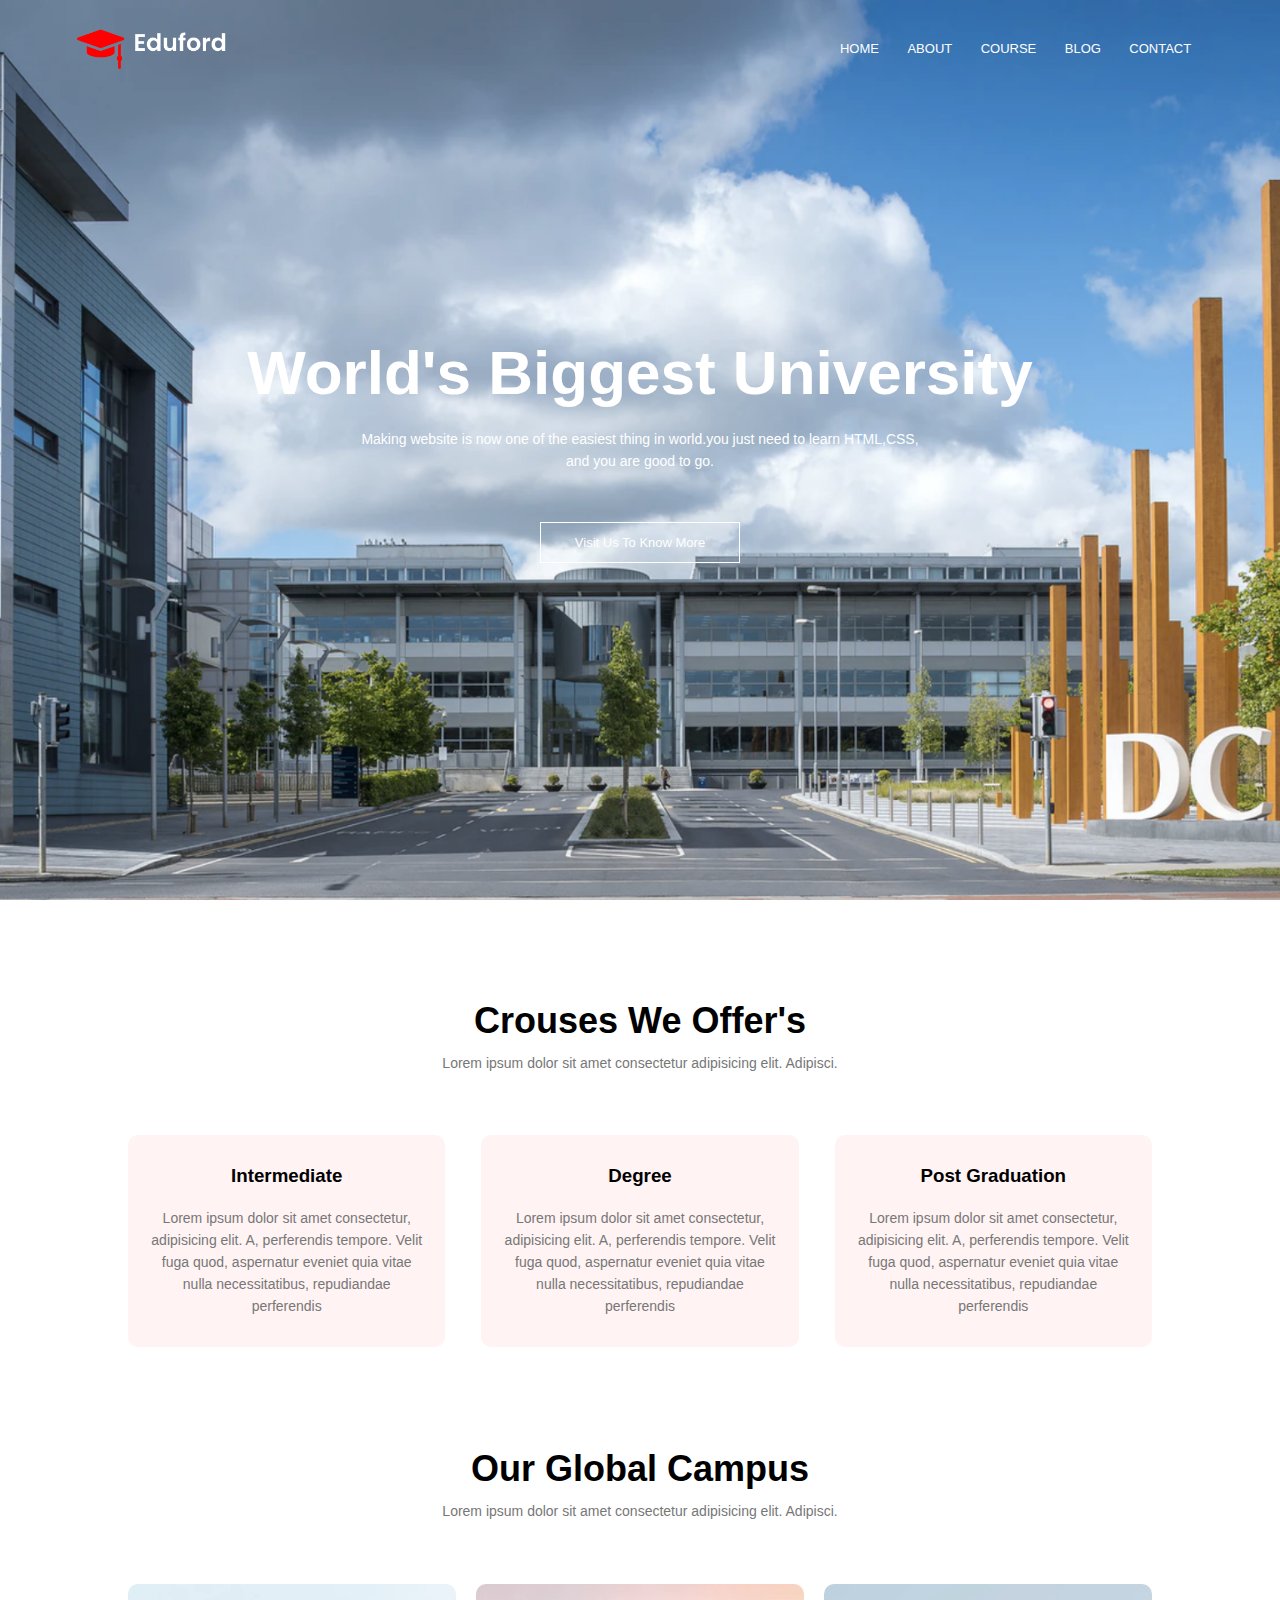
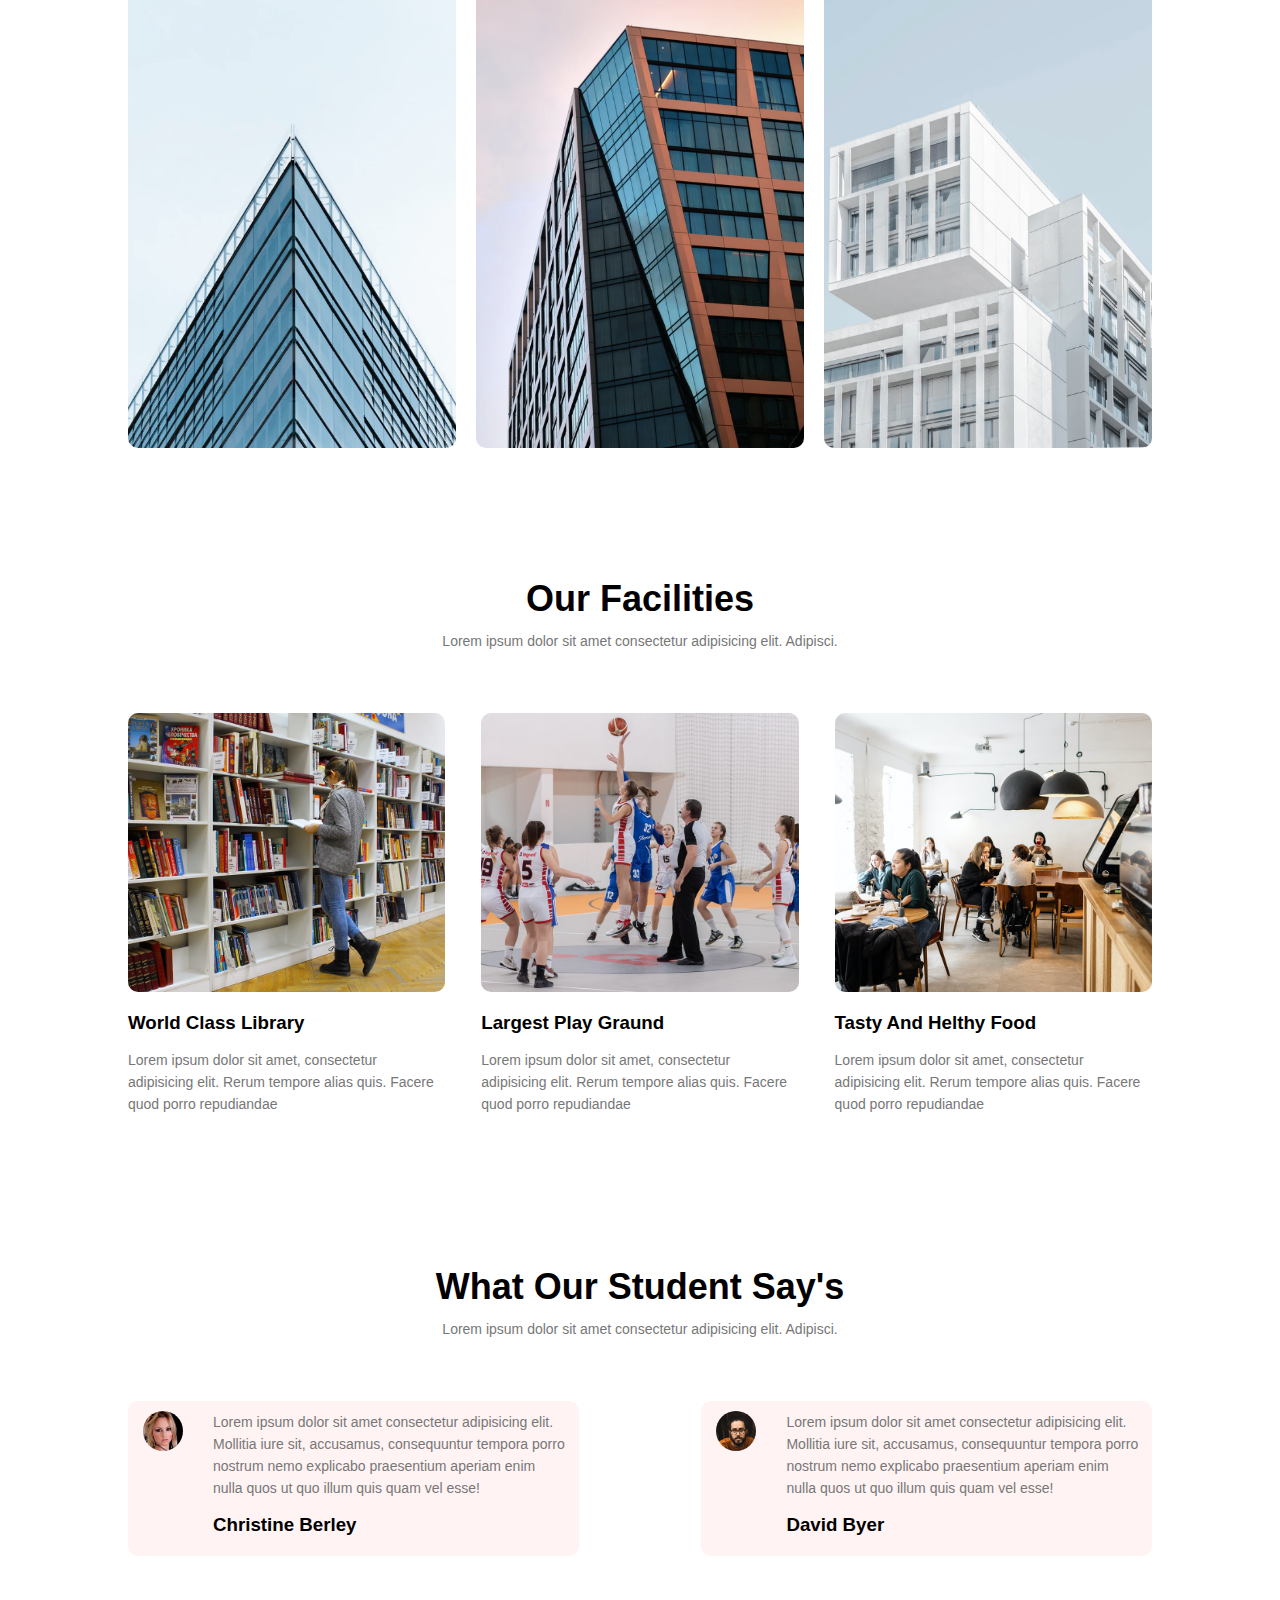
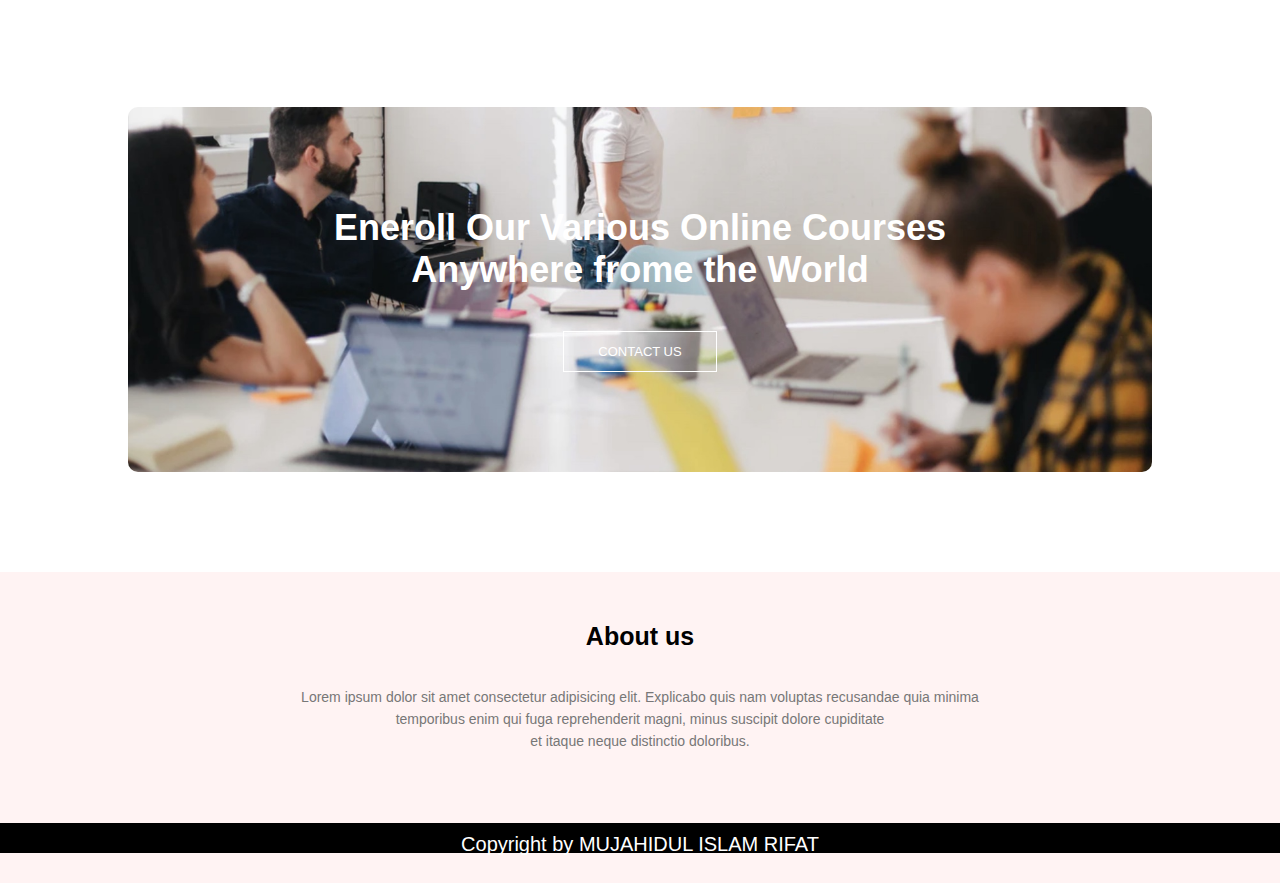
<file: index.html>
<!DOCTYPE html>
<html lang="en">
<head>
    <meta charset="UTF-8">
    <meta name="viewport" content="width=device-width, initial-scale=1.0">
    <link rel="stylesheet" href="./Style.css">
    <link rel="stylesheet" href="https://cdnjs.cloudflare.com/ajax/libs/font-awesome/6.5.1/css/all.min.css" integrity="sha512-DTOQO9RWCH3ppGqcWaEA1BIZOC6xxalwEsw9c2QQeAIftl+Vegovlnee1c9QX4TctnWMn13TZye+giMm8e2LwA==" crossorigin="anonymous" referrerpolicy="no-referrer" />
    <title>University Website</title>
</head>
<body>
    
    <section class="heder">
        <nav>
            <a href="index.html"> <img src="./logo.png" alt=""></a>
            <div class="nav-links" id="navLinks">
                <i class="fa-solid fa-circle-xmark" onclick="Hidemenu()"></i>
                <ul>
                    <li><a href="./index.html">HOME</a></li>
                    <li><a href="./about .html.html">ABOUT</a></li>
                    <li><a href="./Crouse.html.html">COURSE</a></li>
                    <li><a href="./Blog.html.html">BLOG</a></li>
                    <li><a href="./Content.html.html">CONTACT</a></li>
                </ul>
            </div>
            <i class="fa-solid fa-bars" onclick="Showmenu()"></i>
        </nav>


    <div class="text-box">
        <h1>World's Biggest University</h1>
        <p>Making website is now one of the easiest thing in world.you just need to learn HTML,CSS,<br> and you are good to go.</p>
        <a href="" class="hero-btn">Visit Us To Know More</a>
    </div>

    </section>
<!--heder section closed-->



<!--Crouse section start-->

    <section class="crouse">
        <h1>Crouses We Offer's</h1>
        <p>Lorem ipsum dolor sit amet consectetur adipisicing elit. Adipisci.</p>

        <div class="row">
            <div class="course-col">
                <h3>Intermediate</h3>
                <p>Lorem ipsum dolor sit amet consectetur, adipisicing elit. A, perferendis tempore. Velit fuga quod, aspernatur eveniet quia vitae nulla necessitatibus, repudiandae perferendis </p>
            </div>
            <div class="course-col">
                <h3>Degree</h3>
                <p>Lorem ipsum dolor sit amet consectetur, adipisicing elit. A, perferendis tempore. Velit fuga quod, aspernatur eveniet quia vitae nulla necessitatibus, repudiandae perferendis </p>
            </div>
            <div class="course-col">
                <h3>Post Graduation</h3>
                <p>Lorem ipsum dolor sit amet consectetur, adipisicing elit. A, perferendis tempore. Velit fuga quod, aspernatur eveniet quia vitae nulla necessitatibus, repudiandae perferendis </p>
            </div>
        </div>
    </section>

    <!---Crouse section end-->




    <!---Campus section Start-->

    <section class="Campus">

        <h1>Our Global Campus</h1>
        <p>Lorem ipsum dolor sit amet consectetur adipisicing elit. Adipisci.</p>

        <div class="row">
            <div class="campus-cal">
                <img src="./london.png" >
                <div class="layer">
                    <h3>LONDON</h3>
                </div>
            </div>
            <div class="campus-cal">
                <img src="./newyork.png" >
                <div class="layer">
                    <h3>NEWYORK</h3>
                </div>
            </div>
            <div class="campus-cal">
                <img src="./washington.png" >
                <div class="layer">
                    <h3>WASHINGTON</h3>
                </div>
            </div>
        </div>

    </section>

     <!---Campus section end-->



    <!---facilities section Start-->

    <section class="facilities">
        <h1>Our Facilities</h1>
        <p>Lorem ipsum dolor sit amet consectetur adipisicing elit. Adipisci.</p>

        <div class="row">
            <div class="facilities-cal">
                <img src="./library.png">
                <h3>World Class Library</h3>
                <p>Lorem ipsum dolor sit amet, consectetur adipisicing elit. Rerum tempore alias quis. Facere quod porro repudiandae </p>
            </div>
            <div class="facilities-cal">
                <img src="./basketball.png">
                <h3>Largest Play Graund</h3>
                <p>Lorem ipsum dolor sit amet, consectetur adipisicing elit. Rerum tempore alias quis. Facere quod porro repudiandae </p>
            </div>
            <div class="facilities-cal">
                <img src="./cafeteria.png">
                <h3>Tasty And Helthy Food</h3>
                <p>Lorem ipsum dolor sit amet, consectetur adipisicing elit. Rerum tempore alias quis. Facere quod porro repudiandae </p>
            </div>
        </div>

    </section>

    <!---Campus section end-->


    <!---testimonials section Start-->
    <section class="testimonials">
        <h1>What Our Student Say's</h1>
        <p>Lorem ipsum dolor sit amet consectetur adipisicing elit. Adipisci.</p>
        <div class="row">
            <div class="testimonials-cal">
                <img src="./user1.jpg" >
                <div>
                    <p>Lorem ipsum dolor sit amet consectetur adipisicing elit. Mollitia iure sit, accusamus, consequuntur tempora porro nostrum nemo explicabo praesentium aperiam enim nulla quos ut quo illum quis quam vel esse!</p>
                    <h3>Christine Berley</h3>
                    <i class="fa-solid fa-star"></i>
                    <i class="fa-solid fa-star"></i>
                    <i class="fa-solid fa-star"></i>
                    <i class="fa-solid fa-star"></i>
                    <i class="fa-regular fa-star"></i>
                </div>
            </div>
            <div class="testimonials-cal">
                <img src="./user2.jpg" >
                <div>
                    <p>Lorem ipsum dolor sit amet consectetur adipisicing elit. Mollitia iure sit, accusamus, consequuntur tempora porro nostrum nemo explicabo praesentium aperiam enim nulla quos ut quo illum quis quam vel esse!</p>
                    <h3>David Byer</h3>
                    <i class="fa-solid fa-star"></i>
                    <i class="fa-solid fa-star"></i>
                    <i class="fa-solid fa-star"></i>
                    <i class="fa-solid fa-star"></i>
                    <i class="fa-solid fa-star-half-stroke"></i>
                </div>
            </div>
        </div>
    </section>

    <!---testimonials section end-->


     <!---Call  section start-->

        <section class="cta">
            <h1>Eneroll Our Various  Online Courses <br> Anywhere frome the World </h1>
            <a href=" " class="hero-btn">CONTACT US</a>
        </section>
    <!---Call  section end-->

    <!---Footer section start-->

    <section class="footer">
        <h4>About us</h4>
        <p>Lorem ipsum dolor sit amet consectetur adipisicing elit. Explicabo quis nam voluptas recusandae quia minima  <br>temporibus enim qui fuga  reprehenderit magni, minus  suscipit dolore cupiditate <br>et itaque neque distinctio doloribus.</p>
        <div class="icons">
            <i class="fa-brands fa-facebook"></i>
            <i class="fa-brands fa-instagram"></i>
            <i class="fa-brands fa-linkedin"></i>
            <i class="fa-brands fa-twitter"></i>
        </div>
        <p class="me"> <i class="fa-solid fa-copyright"></i> Copyright by MUJAHIDUL ISLAM RIFAT</p>
    </section>
    <!---Footer section end-->



    
    <!---javascrift for the tuggole menu-->
    <script>
        var navLinks= document. getElementById("navLinks");
        function Showmenu(){
            navLinks.style.right="0";
        }
        function Hidemenu(){
            navLinks.style.right="-150px";
        }
    </script>

</body>
</html>
</file>
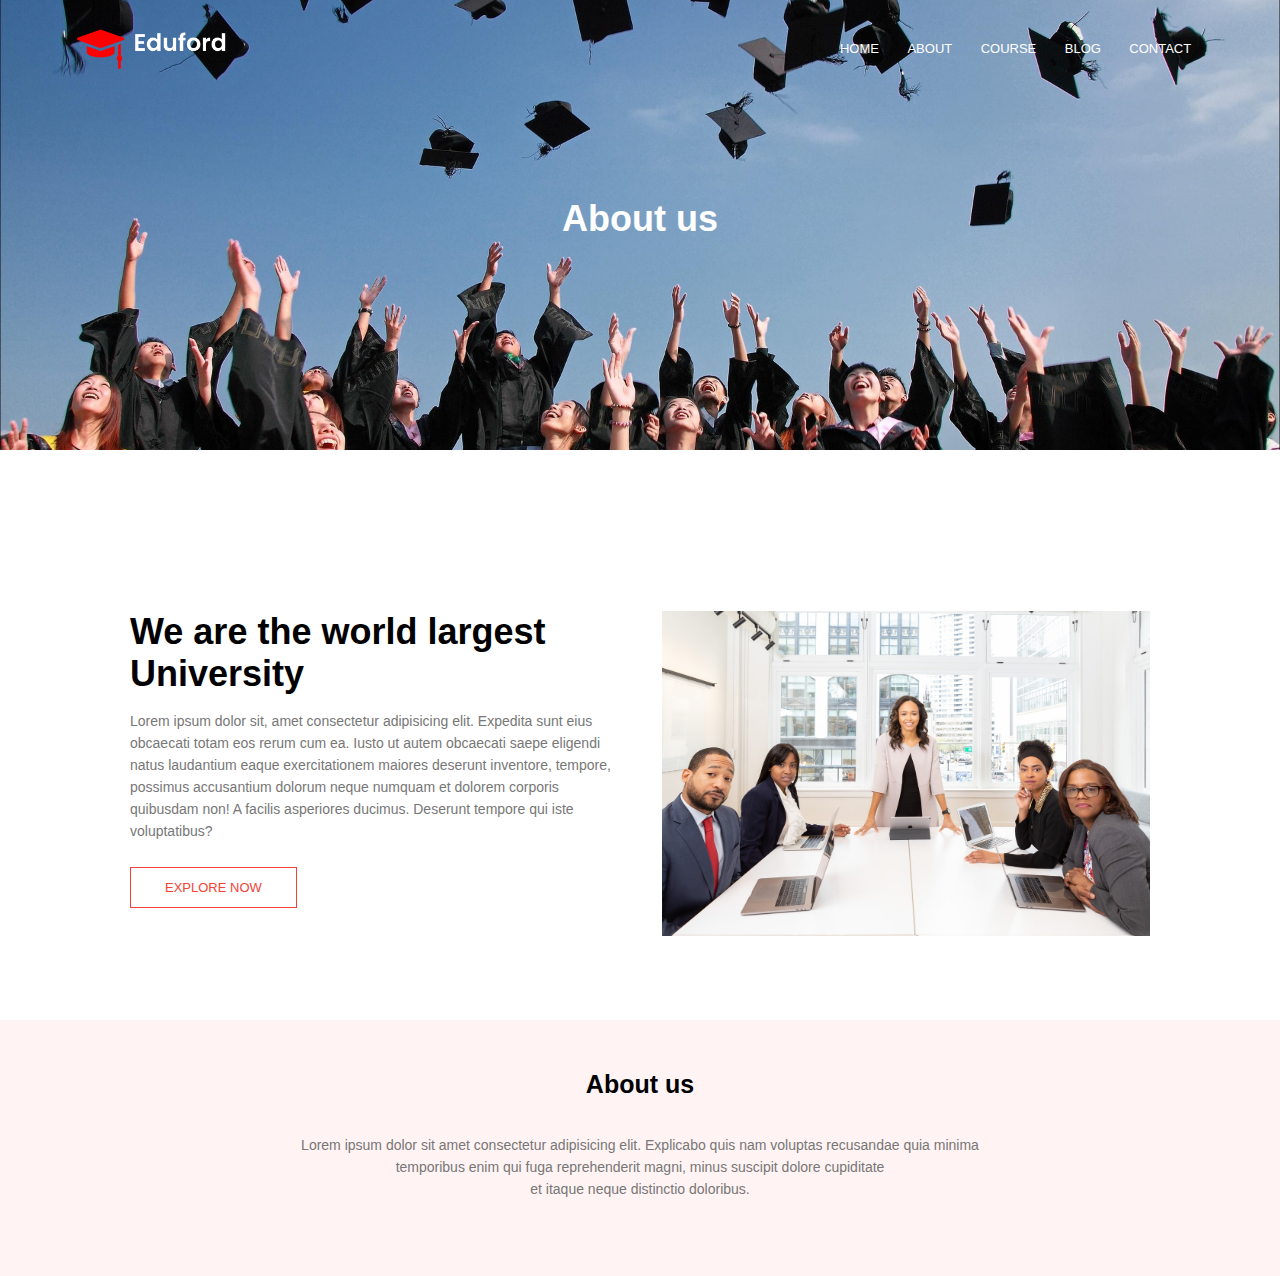
<file: about .html.html>
<!DOCTYPE html>
<html lang="en">
<head>
    <meta charset="UTF-8">
    <meta name="viewport" content="width=device-width, initial-scale=1.0">
    <link rel="stylesheet" href="./Style.css">
    <link rel="stylesheet" href="https://cdnjs.cloudflare.com/ajax/libs/font-awesome/6.5.1/css/all.min.css" integrity="sha512-DTOQO9RWCH3ppGqcWaEA1BIZOC6xxalwEsw9c2QQeAIftl+Vegovlnee1c9QX4TctnWMn13TZye+giMm8e2LwA==" crossorigin="anonymous" referrerpolicy="no-referrer" />
    <title>University Website</title>
</head>
<body>
    
    <section class=" sub-heder">
        <nav>
            <a href="index.html"> <img src="./logo.png" alt=""></a>
            <div class="nav-links" id="navLinks">
                <i class="fa-solid fa-circle-xmark" onclick="Hidemenu()"></i>
                <ul>
                    <li><a href="./index.html">HOME</a></li>
                    <li><a href="./about .html.html">ABOUT</a></li>
                    <li><a href="./Crouse.html.html">COURSE</a></li>
                    <li><a href="./Blog.html.html">BLOG</a></li>
                    <li><a href="./Content.html.html">CONTACT</a></li>
                </ul>
            </div>
            <i class="fa-solid fa-bars" onclick="Showmenu()"></i>
        </nav>
            <h1>About us</h1>
       

    </section>
<!--heder section closed-->

<!--about us contant-->
    <section class="about-us">
        <div class="row">
            <div class="about-cal">
                <h1>We are the world largest University</h1>
                <p>Lorem ipsum dolor sit, amet consectetur adipisicing elit. Expedita sunt eius obcaecati totam eos rerum cum ea. Iusto ut autem obcaecati saepe eligendi natus laudantium eaque exercitationem maiores deserunt inventore, tempore, possimus accusantium dolorum neque numquam et dolorem corporis quibusdam non! A facilis asperiores ducimus. Deserunt tempore qui iste voluptatibus?</p>
                <a href="" class="hero-btn red-btn">EXPLORE NOW</a>
            </div>
            <div class="about-cal">
                <img src="./about.jpg">
            </div>
        </div>
    </section>


    <!---Footer section start-->

    <section class="footer">
        <h4>About us</h4>
        <p>Lorem ipsum dolor sit amet consectetur adipisicing elit. Explicabo quis nam voluptas recusandae quia minima  <br>temporibus enim qui fuga  reprehenderit magni, minus  suscipit dolore cupiditate <br>et itaque neque distinctio doloribus.</p>
        <div class="icons">
            <i class="fa-brands fa-facebook"></i>
            <i class="fa-brands fa-instagram"></i>
            <i class="fa-brands fa-linkedin"></i>
            <i class="fa-brands fa-twitter"></i>
        </div>
        
    </section>
    <!---Footer section end-->



    
    <!---javascrift for the tuggole menu-->
    <script>
        var navLinks= document. getElementById("navLinks");
        function Showmenu(){
            navLinks.style.right="0";
        }
        function Hidemenu(){
            navLinks.style.right="-150px";
        }
    </script>

</body>
</html>
</file>
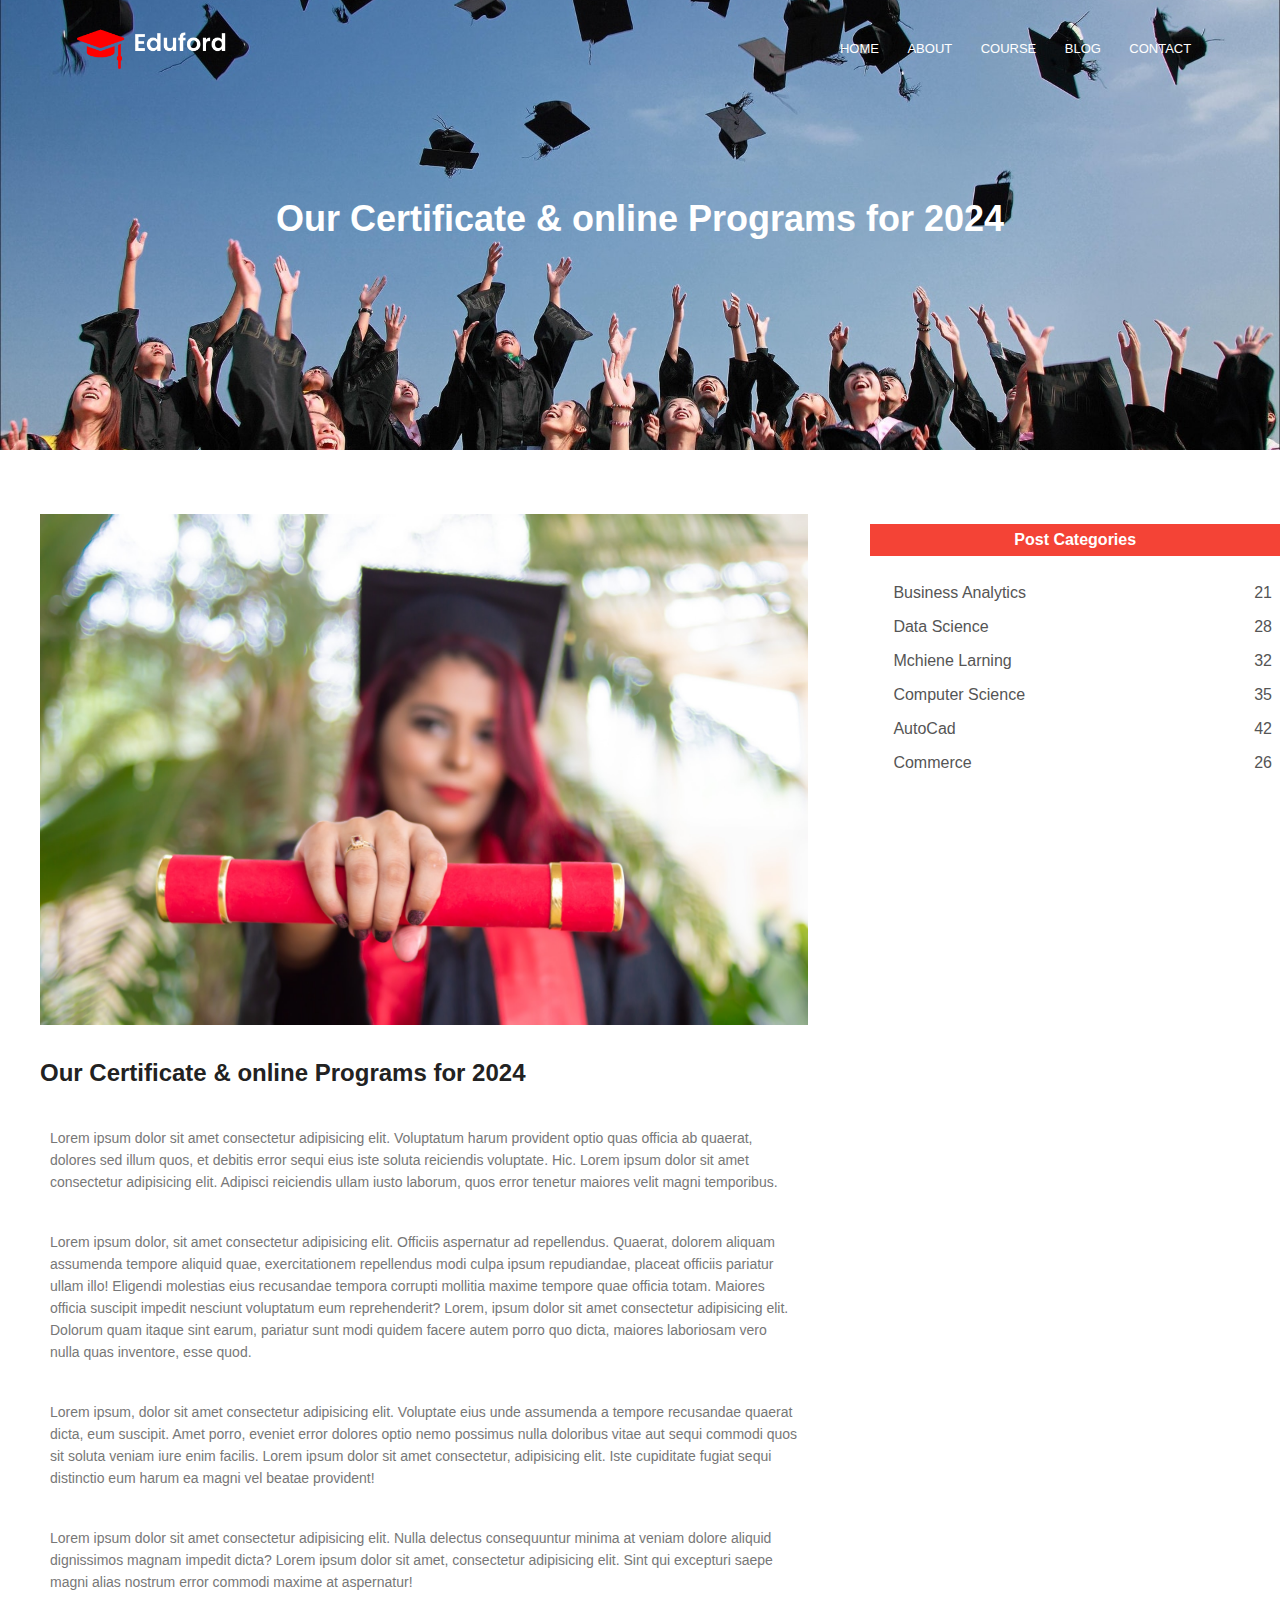
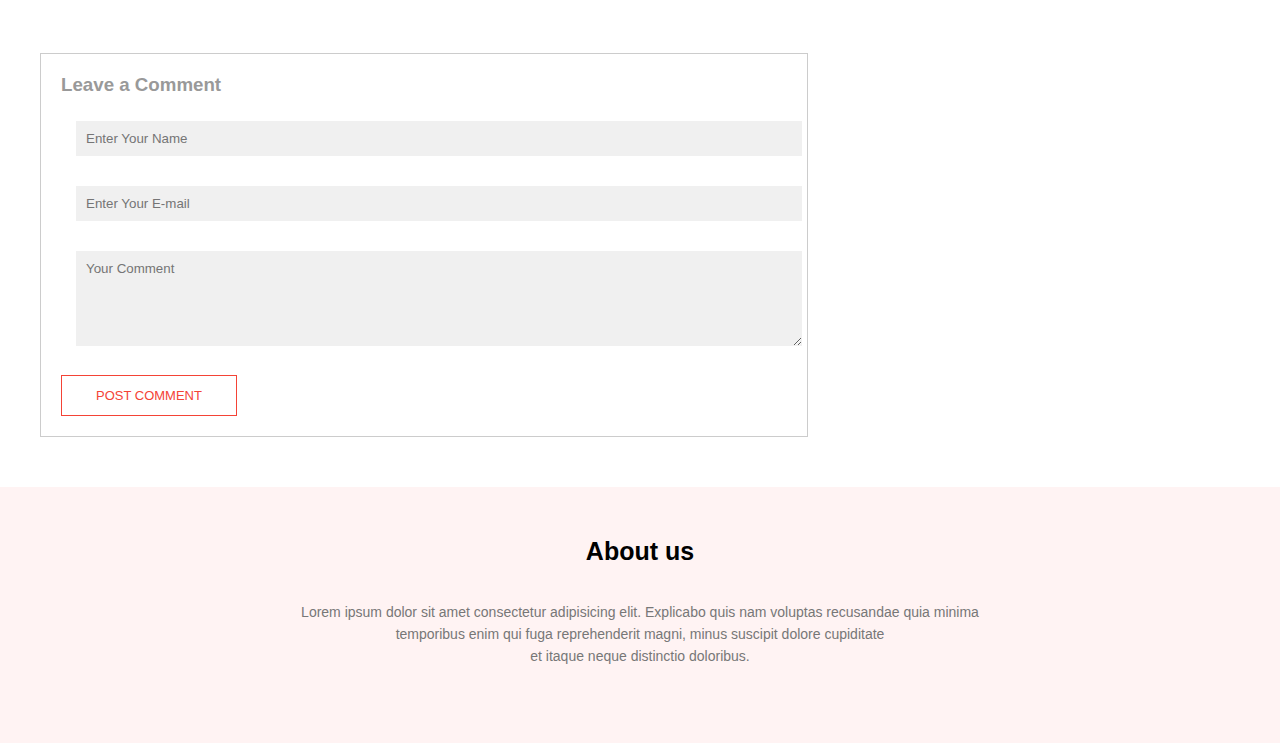
<file: Blog.html.html>
<!DOCTYPE html>
<html lang="en">
<head>
    <meta charset="UTF-8">
    <meta name="viewport" content="width=device-width, initial-scale=1.0">
    <link rel="stylesheet" href="./Style.css">
    <link rel="stylesheet" href="https://cdnjs.cloudflare.com/ajax/libs/font-awesome/6.5.1/css/all.min.css" integrity="sha512-DTOQO9RWCH3ppGqcWaEA1BIZOC6xxalwEsw9c2QQeAIftl+Vegovlnee1c9QX4TctnWMn13TZye+giMm8e2LwA==" crossorigin="anonymous" referrerpolicy="no-referrer" />
    <title>University Website</title>
</head>
<body>
    
    <section class=" sub-heder">
        <nav>
            <a href="index.html"> <img src="./logo.png" alt=""></a>
            <div class="nav-links" id="navLinks">
                <i class="fa-solid fa-circle-xmark" onclick="Hidemenu()"></i>
                <ul>
                    <li><a href="./index.html">HOME</a></li>
                    <li><a href="./about .html.html">ABOUT</a></li>
                    <li><a href="./Crouse.html.html">COURSE</a></li>
                    <li><a href="./Blog.html.html">BLOG</a></li>
                    <li><a href="./Content.html.html">CONTACT</a></li>
                </ul>
            </div>
            <i class="fa-solid fa-bars" onclick="Showmenu()"></i>
        </nav>
            <h1>Our Certificate & online Programs for 2024</h1>
       </section>
<!--heder section closed-->

<!--Bloge page-->

<section class="bloge content">
    <div class="row">
        <div class="bloge-left">
            <img src="./certificate.jpg" >
            <h2>Our Certificate & online Programs for 2024</h2>
            <p>Lorem ipsum dolor sit amet consectetur adipisicing elit. Voluptatum harum provident optio quas officia ab quaerat, dolores sed illum quos, et debitis error sequi eius iste soluta reiciendis voluptate. Hic. Lorem ipsum dolor sit amet consectetur adipisicing elit. Adipisci reiciendis ullam iusto laborum, quos error tenetur maiores velit magni temporibus.</p><br>

            <p>Lorem ipsum dolor, sit amet consectetur adipisicing elit. Officiis aspernatur ad repellendus. Quaerat, dolorem aliquam assumenda tempore aliquid quae, exercitationem repellendus modi culpa ipsum repudiandae, placeat officiis pariatur ullam illo! Eligendi molestias eius recusandae tempora corrupti mollitia maxime tempore quae officia totam. Maiores officia suscipit impedit nesciunt voluptatum eum reprehenderit? Lorem, ipsum dolor sit amet consectetur adipisicing elit. Dolorum quam itaque sint earum, pariatur sunt modi quidem facere autem porro quo dicta, maiores laboriosam vero nulla quas inventore, esse quod.</p><br>

            <p>Lorem ipsum, dolor sit amet consectetur adipisicing elit. Voluptate eius unde assumenda a tempore recusandae quaerat dicta, eum suscipit. Amet porro, eveniet error dolores optio nemo possimus nulla doloribus vitae aut sequi commodi quos sit soluta veniam iure enim facilis. Lorem ipsum dolor sit amet consectetur, adipisicing elit. Iste cupiditate fugiat sequi distinctio eum harum ea magni vel beatae provident!</p><br>

           <p> Lorem ipsum dolor sit amet consectetur adipisicing elit. Nulla delectus consequuntur minima at veniam dolore aliquid dignissimos magnam impedit dicta? Lorem ipsum dolor sit amet, consectetur adipisicing elit. Sint qui excepturi saepe magni alias nostrum error commodi maxime at aspernatur!</p>

            <div class="comment-box">
                <h3>Leave a Comment</h3>
                <form class="comment-form">
                    <input type="text" placeholder="Enter Your Name">
                    <input type="email" placeholder="Enter Your E-mail">
                    <textarea rows="5" placeholder="Your Comment"></textarea>
                    <button type="submit" class="hero-btn red-btn"> POST COMMENT</button>
                </form>
            </div>
        </div>
        <div class="bloge-right">
            <h3>Post Categories</h3>
            <div>
                <span>Business Analytics</span>
                <span>21</span>
            </div>
            <div>
                <span>Data Science</span>
                <span>28</span>
            </div>
            <div>
                <span>Mchiene Larning</span>
                <span>32</span>
            </div>
            <div>
                <span>Computer Science</span>
                <span>35</span>
            </div>
            <div>
                <span>AutoCad</span>
                <span>42</span>
            </div>
            <div>
                <span>Commerce</span>
                <span>26</span>
            </div>
        </div>
       
    </div>
</section>

    <!---Footer section start-->

    <section class="footer">
        <h4>About us</h4>
        <p>Lorem ipsum dolor sit amet consectetur adipisicing elit. Explicabo quis nam voluptas recusandae quia minima  <br>temporibus enim qui fuga  reprehenderit magni, minus  suscipit dolore cupiditate <br>et itaque neque distinctio doloribus.</p>
        <div class="icons">
            <i class="fa-brands fa-facebook"></i>
            <i class="fa-brands fa-instagram"></i>
            <i class="fa-brands fa-linkedin"></i>
            <i class="fa-brands fa-twitter"></i>
        </div>
        
    </section>
    <!---Footer section end-->



    
    <!---javascrift for the tuggole menu-->
    <script>
        var navLinks= document. getElementById("navLinks");
        function Showmenu(){
            navLinks.style.right="0";
        }
        function Hidemenu(){
            navLinks.style.right="-150px";
        }
    </script>

</body>
</html>
</file>
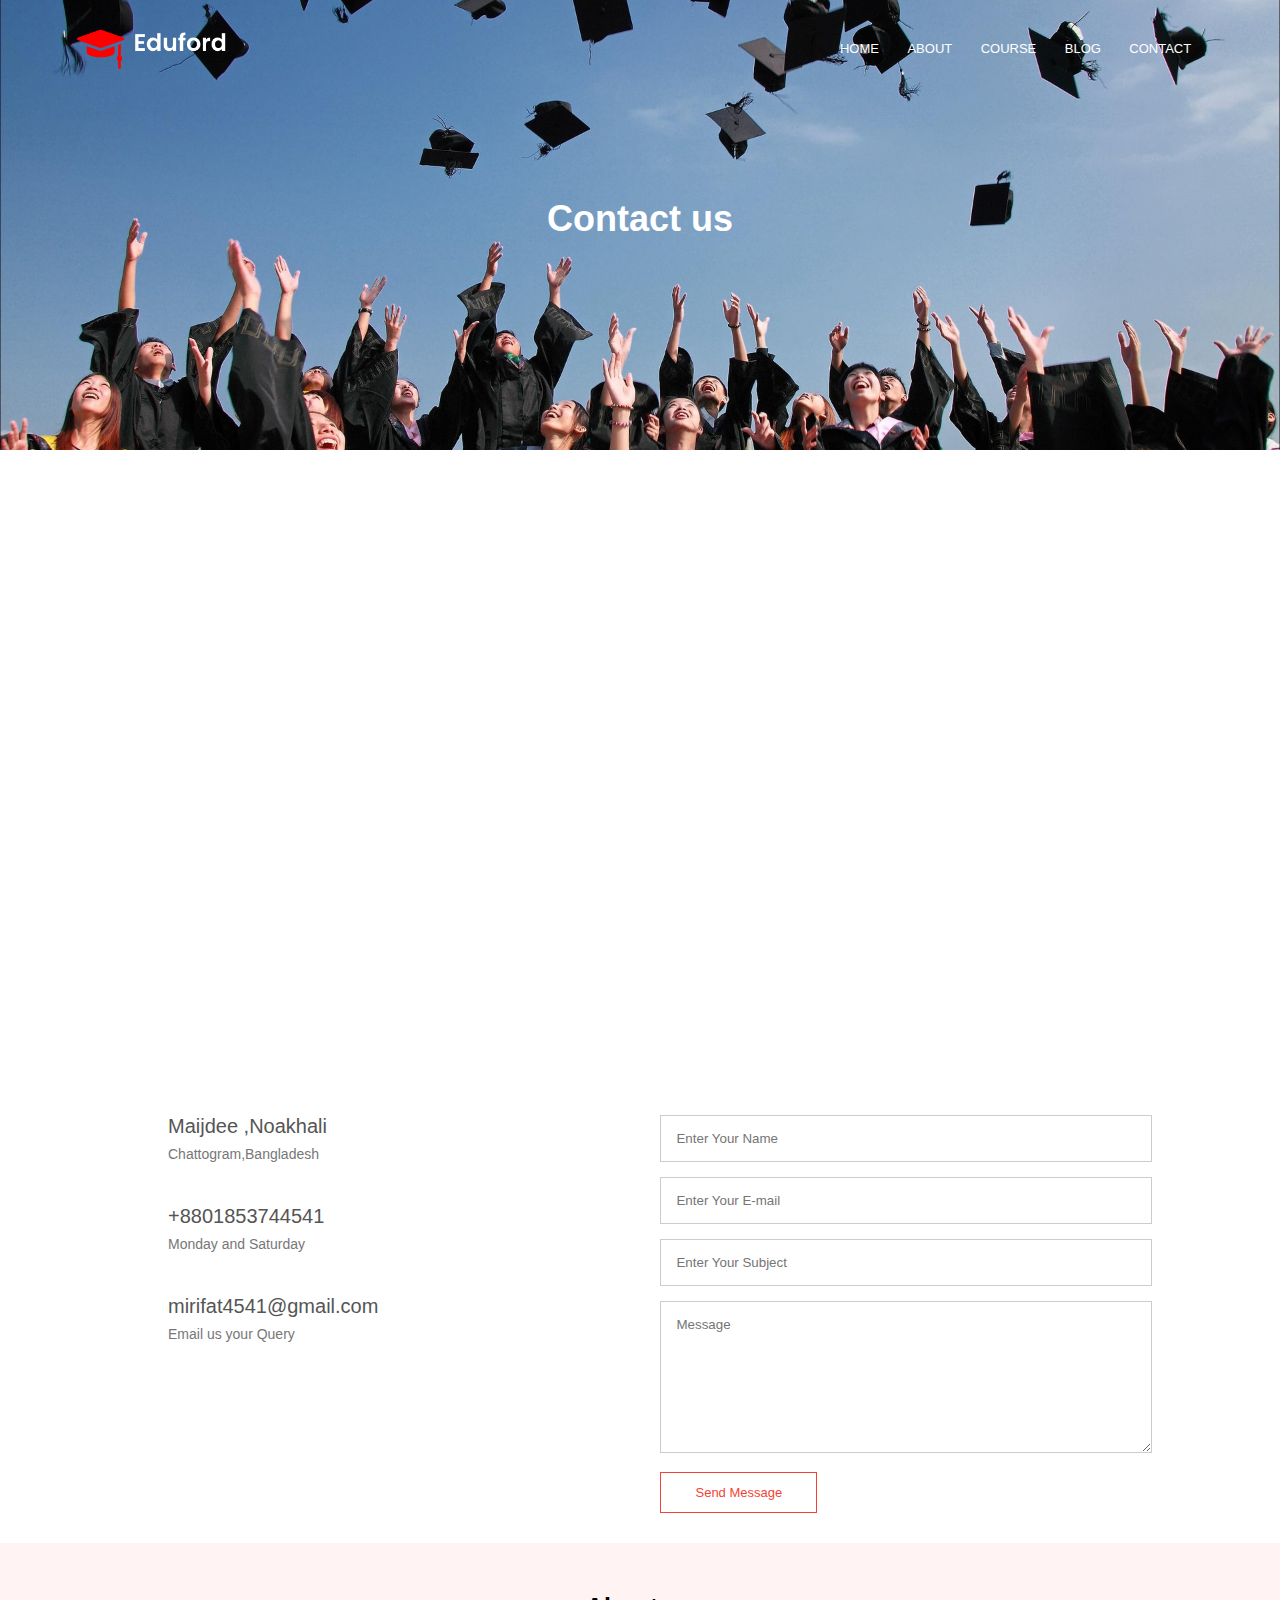
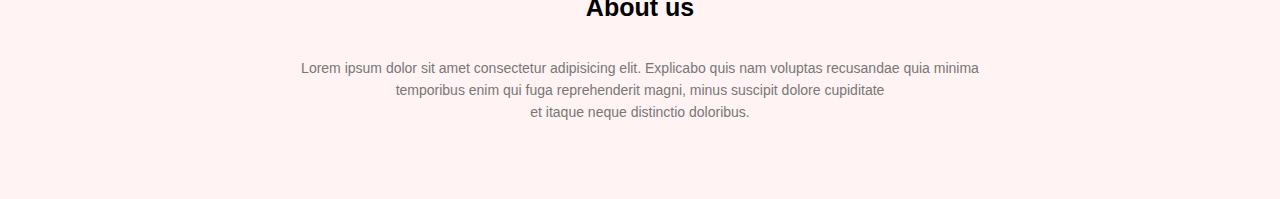
<file: Content.html.html>
<!DOCTYPE html>
<html lang="en">
<head>
    <meta charset="UTF-8">
    <meta name="viewport" content="width=device-width, initial-scale=1.0">
    <link rel="stylesheet" href="./Style.css">
    <link rel="stylesheet" href="https://cdnjs.cloudflare.com/ajax/libs/font-awesome/6.5.1/css/all.min.css" integrity="sha512-DTOQO9RWCH3ppGqcWaEA1BIZOC6xxalwEsw9c2QQeAIftl+Vegovlnee1c9QX4TctnWMn13TZye+giMm8e2LwA==" crossorigin="anonymous" referrerpolicy="no-referrer" />
    <title>University Website</title>
</head>
<body>
    
    <section class=" sub-heder">
        <nav>
            <a href="index.html"> <img src="./logo.png" alt=""></a>
            <div class="nav-links" id="navLinks">
                <i class="fa-solid fa-circle-xmark" onclick="Hidemenu()"></i>
                <ul>
                    <li><a href="./index.html">HOME</a></li>
                    <li><a href="./about .html.html">ABOUT</a></li>
                    <li><a href="./Crouse.html.html">COURSE</a></li>
                    <li><a href="./Blog.html.html">BLOG</a></li>
                    <li><a href="./Content.html.html">CONTACT</a></li>
                </ul>
            </div>
            <i class="fa-solid fa-bars" onclick="Showmenu()"></i>
        </nav>
            <h1>Contact us</h1>
       

    </section>
<!--heder section closed-->

<!--Contact section-->

    <section class="location">
        <iframe src="https://www.google.com/maps/embed?pb=!1m18!1m12!1m3!1d943244.908366076!2d90.52408557532596!3d22.55850795017418!2m3!1f0!2f0!3f0!3m2!1i1024!2i768!4f13.1!3m3!1m2!1s0x30ab548206a5df6d%3A0x9385e3213aa6c655!2sNoakhali%20District!5e0!3m2!1sen!2sbd!4v1706023649325!5m2!1sen!2sbd" width="600" height="450" style="border:0;" allowfullscreen="" loading="lazy" referrerpolicy="no-referrer-when-downgrade"></iframe>
    </section>

    <section class="contact-us">
        <div class="row">
            <div class="contact-call">
                <div>
                    <i class="fa-solid fa-house"></i>
                    <span>
                    <h5>Maijdee ,Noakhali</h5>
                    <p>Chattogram,Bangladesh</p>
                    </span>
                </div>
                <div>
                    <i class="fa-solid fa-phone"></i>
                <span>
                    <h5>+8801853744541</h5>
                    <p>Monday and Saturday</p>
                </span>
                </div>
                <div>
                    <i class="fa-solid fa-envelope"></i>
                <span>
                    <h5>mirifat4541@gmail.com</h5>
                    <p>Email us your Query</p>
                </span> 
                </div>
            </div>
            <div class="contact-call">
                <form action="">
                    <input type="text" placeholder="Enter Your Name" required>
                    <input type="email" placeholder="Enter Your E-mail" required>
                    <input type="text" placeholder="Enter Your Subject" required>
                    <textarea  rows="8" placeholder="Message"></textarea>
                    <button type="submit" class="hero-btn red-btn">Send Message</button>
                </form>
            </div>
        </div>
    </section>


    <!---Footer section start-->

    <section class="footer">
        <h4>About us</h4>
        <p>Lorem ipsum dolor sit amet consectetur adipisicing elit. Explicabo quis nam voluptas recusandae quia minima  <br>temporibus enim qui fuga  reprehenderit magni, minus  suscipit dolore cupiditate <br>et itaque neque distinctio doloribus.</p>
        <div class="icons">
            <i class="fa-brands fa-facebook"></i>
            <i class="fa-brands fa-instagram"></i>
            <i class="fa-brands fa-linkedin"></i>
            <i class="fa-brands fa-twitter"></i>
        </div>
        
    </section>
    <!---Footer section end-->



    
    <!---javascrift for the tuggole menu-->
    <script>
        var navLinks= document. getElementById("navLinks");
        function Showmenu(){
            navLinks.style.right="0";
        }
        function Hidemenu(){
            navLinks.style.right="-150px";
        }
    </script>

</body>
</html>
</file>
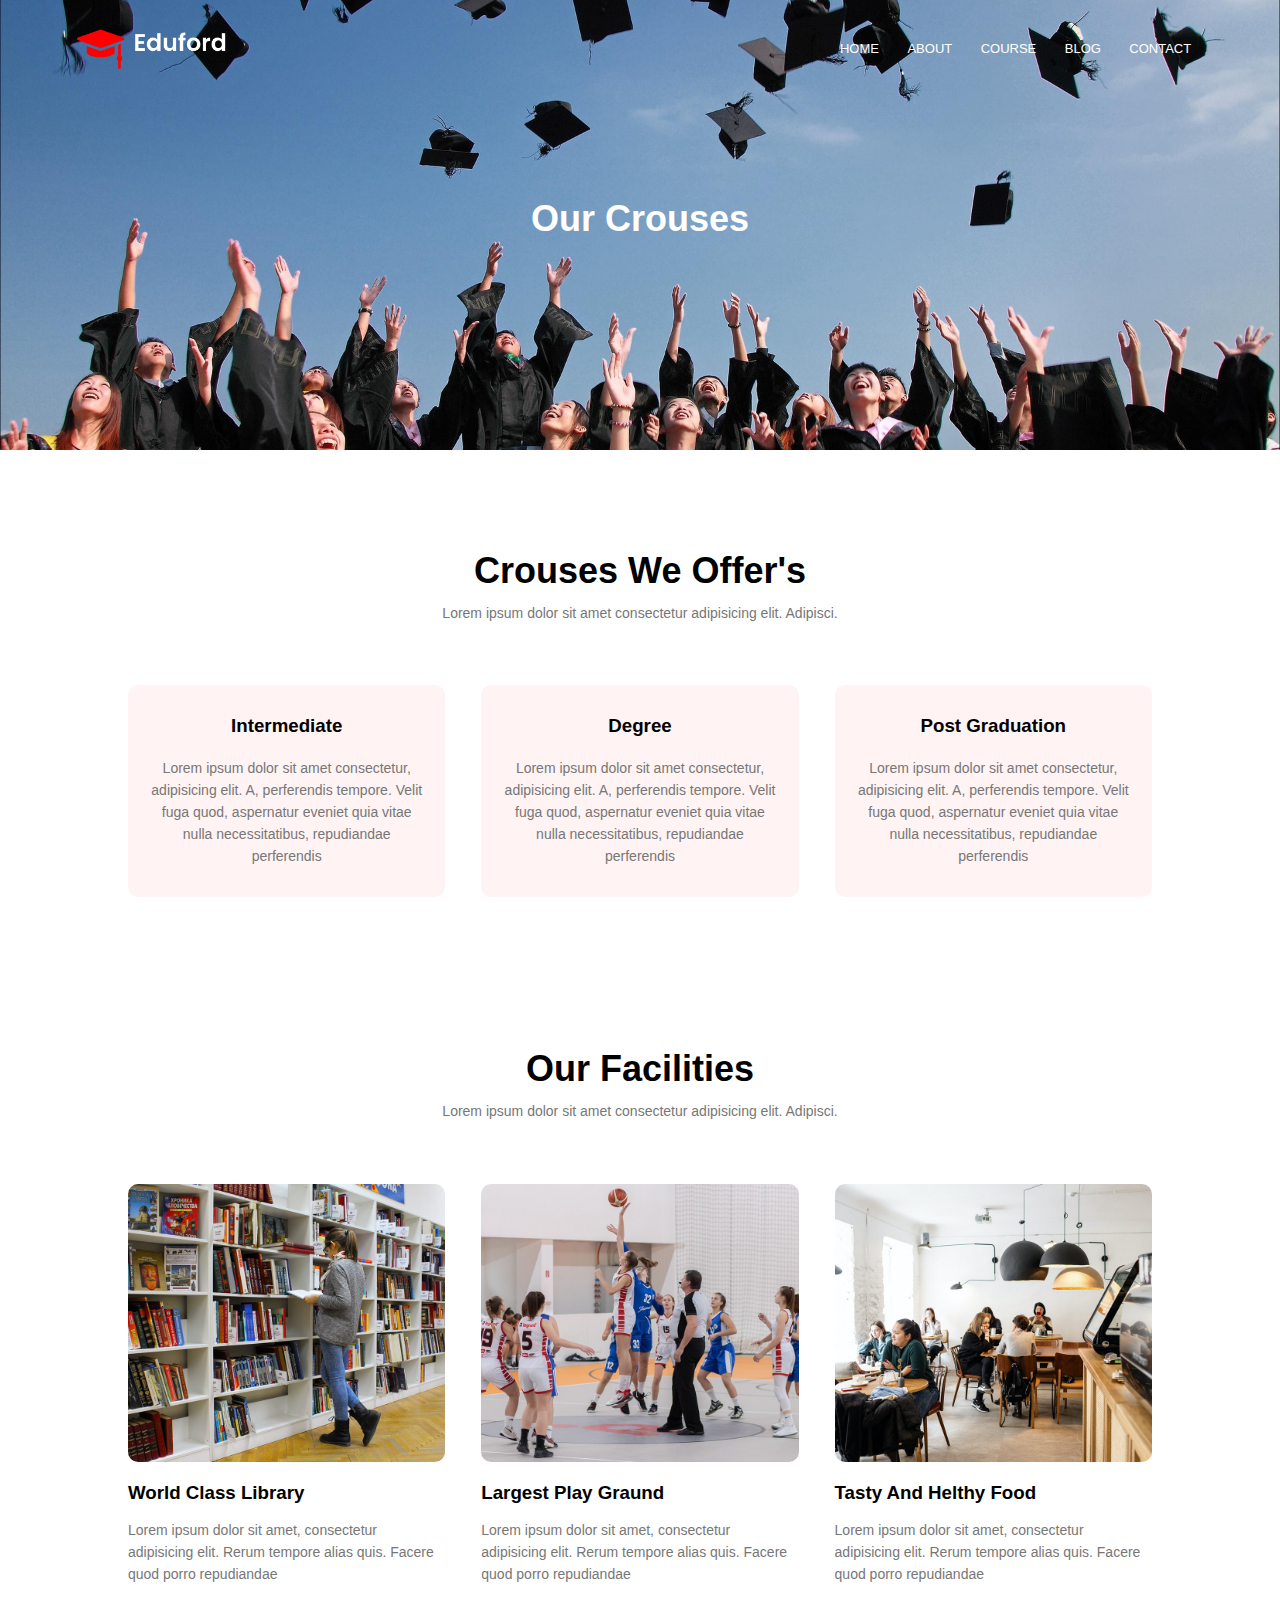
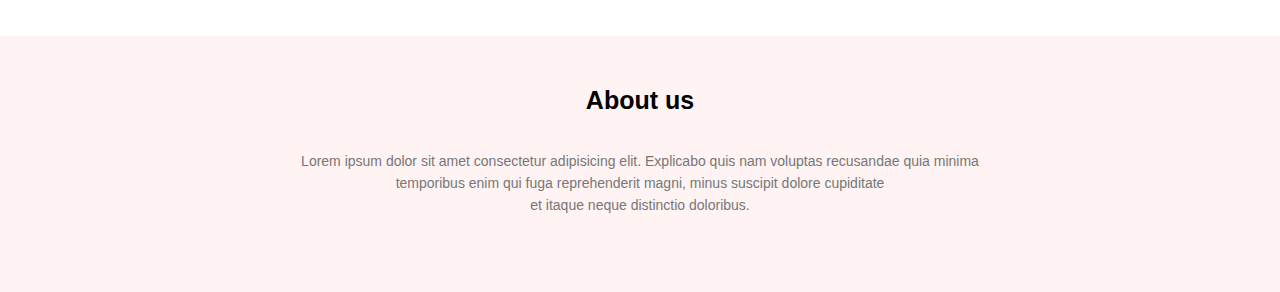
<file: Crouse.html.html>
<!DOCTYPE html>
<html lang="en">
<head>
    <meta charset="UTF-8">
    <meta name="viewport" content="width=device-width, initial-scale=1.0">
    <link rel="stylesheet" href="./Style.css">
    <link rel="stylesheet" href="https://cdnjs.cloudflare.com/ajax/libs/font-awesome/6.5.1/css/all.min.css" integrity="sha512-DTOQO9RWCH3ppGqcWaEA1BIZOC6xxalwEsw9c2QQeAIftl+Vegovlnee1c9QX4TctnWMn13TZye+giMm8e2LwA==" crossorigin="anonymous" referrerpolicy="no-referrer" />
    <title>University Website</title>
</head>
<body>
    
    <section class=" sub-heder">
        <nav>
            <a href="index.html"> <img src="./logo.png" alt=""></a>
            <div class="nav-links" id="navLinks">
                <i class="fa-solid fa-circle-xmark" onclick="Hidemenu()"></i>
                <ul>
                    <li><a href="./index.html">HOME</a></li>
                    <li><a href="./about .html.html">ABOUT</a></li>
                    <li><a href="./Crouse.html.html">COURSE</a></li>
                    <li><a href="./Blog.html.html">BLOG</a></li>
                    <li><a href="./Content.html.html">CONTACT</a></li>
                </ul>
            </div>
            <i class="fa-solid fa-bars" onclick="Showmenu()"></i>
        </nav>
            <h1>Our Crouses</h1>
       </section>
<!--heder section closed-->

<!--Crouse section start-->

<section class="crouse">
    <h1>Crouses We Offer's</h1>
    <p>Lorem ipsum dolor sit amet consectetur adipisicing elit. Adipisci.</p>

    <div class="row">
        <div class="course-col">
            <h3>Intermediate</h3>
            <p>Lorem ipsum dolor sit amet consectetur, adipisicing elit. A, perferendis tempore. Velit fuga quod, aspernatur eveniet quia vitae nulla necessitatibus, repudiandae perferendis </p>
        </div>
        <div class="course-col">
            <h3>Degree</h3>
            <p>Lorem ipsum dolor sit amet consectetur, adipisicing elit. A, perferendis tempore. Velit fuga quod, aspernatur eveniet quia vitae nulla necessitatibus, repudiandae perferendis </p>
        </div>
        <div class="course-col">
            <h3>Post Graduation</h3>
            <p>Lorem ipsum dolor sit amet consectetur, adipisicing elit. A, perferendis tempore. Velit fuga quod, aspernatur eveniet quia vitae nulla necessitatibus, repudiandae perferendis </p>
        </div>
    </div>
</section>

<!---Crouse section end-->


<!---facilities section Start-->

<section class="facilities">
    <h1>Our Facilities</h1>
    <p>Lorem ipsum dolor sit amet consectetur adipisicing elit. Adipisci.</p>

    <div class="row">
        <div class="facilities-cal">
            <img src="./library.png">
            <h3>World Class Library</h3>
            <p>Lorem ipsum dolor sit amet, consectetur adipisicing elit. Rerum tempore alias quis. Facere quod porro repudiandae </p>
        </div>
        <div class="facilities-cal">
            <img src="./basketball.png">
            <h3>Largest Play Graund</h3>
            <p>Lorem ipsum dolor sit amet, consectetur adipisicing elit. Rerum tempore alias quis. Facere quod porro repudiandae </p>
        </div>
        <div class="facilities-cal">
            <img src="./cafeteria.png">
            <h3>Tasty And Helthy Food</h3>
            <p>Lorem ipsum dolor sit amet, consectetur adipisicing elit. Rerum tempore alias quis. Facere quod porro repudiandae </p>
        </div>
    </div>

</section>

<!---facilitise section end-->

    <!---Footer section start-->

    <section class="footer">
        <h4>About us</h4>
        <p>Lorem ipsum dolor sit amet consectetur adipisicing elit. Explicabo quis nam voluptas recusandae quia minima  <br>temporibus enim qui fuga  reprehenderit magni, minus  suscipit dolore cupiditate <br>et itaque neque distinctio doloribus.</p>
        <div class="icons">
            <i class="fa-brands fa-facebook"></i>
            <i class="fa-brands fa-instagram"></i>
            <i class="fa-brands fa-linkedin"></i>
            <i class="fa-brands fa-twitter"></i>
        </div>
        
    </section>
    <!---Footer section end-->



    
    <!---javascrift for the tuggole menu-->
    <script>
        var navLinks= document. getElementById("navLinks");
        function Showmenu(){
            navLinks.style.right="0";
        }
        function Hidemenu(){
            navLinks.style.right="-150px";
        }
    </script>

</body>
</html>
</file>
<file: Style.css>
*{
    margin: 0;
    padding: 0;
    font-family: 'Poppins', sans-serif;
    box-sizing: border-box;
}
.heder{
    min-height: 100vh;
    width: 100%;
    background:linear-gradient(rgba(4,30,0.7),rgba(4,30,0.7));
    background-image: url(./banner.png);
    background-position:  center;
    background-size: cover;
    position: relative;
}
nav{
    display: flex;
    justify-content: space-between;
    align-items: center;
    padding: 2% 6%;
}
nav img{
    width: 150px;
}
.nav-links{
    flex: 1;
    text-align: right;
}
.nav-links ul li {
    padding: 8px 12px;
    display: inline-block;
    list-style: none;
    position: relative;
}
.nav-links ul li a{
    color: #fff;
    text-decoration: none;
    font-size: 13px;
}
.nav-links ul li::after{
    content: '';
    width: 0%;
    height: 2px;
    background: #f44336;
    display: block;
    margin: auto;
    transition: 0.5s ease;
}
.nav-links ul li:hover::after{
    width: 100%;

}
.text-box{
    width: 90%;
    color: #fff;
    position: absolute;
    top: 50%;
    left: 50%;
    transform: translate(-50%,-50%);
    text-align: center;
}
.text-box h1{
    font-size: 62px;
}
.text-box p{
    margin: 10px 0 40px;
    font-size: 14px;
    color: #fff;
}
.hero-btn{
    display: inline-block;
    text-decoration: none;
    font-size: 13px;
    border: 1px solid #fff;
    background: transparent;
    padding: 12px 34px;
    position: relative;
    cursor: pointer;
    color: #fff;
}
.hero-btn:hover{
    border: 1px solid orangered;
    background: #f44336;
    transition: 1s ease;
}
nav .fa-solid{
    display: none;
}

@media(max-width:700px){
    .text-box h1{
        font-size: 20px;
    }
    .text-box p{
        width: 300px;
        align-items: center;
        text-align: center;
        margin-left: 60px;
    }
    .nav-links ul li{
        display: block;
    }
    .nav-links {
        position: fixed;
        background: #f44336;
        height: 100vh;
        width: 150px;
        top: 0;
        right: -150px;
        text-align: left;
        z-index: 2;
        transition: 1s ease;
        
    }
    nav .fa-solid{
        cursor: pointer;
        display: block;
        font-size: 22px;
        color: #fff;
        margin: 10px;
    }
    .nav-links ul{
        padding: 30px;
    }
}

/*-----crouse----*/
    .crouse{
        width: 80%;
        padding-top: 100px;
        text-align: center;
        margin: auto;
    }
    h1{
        font-size: 36px;
        font-weight: 600;
    }
    p{
        font-size: 14px;
        font-weight: 300;
        color: #777;
        line-height: 22px;
        padding: 10px;
    }
    .row{
        margin-top: 5%;
        display: flex;
        justify-content: space-between;
    }
    .course-col{
        background: #fff3f3;
        flex-basis: 31%;
        border-radius: 10px;
        margin-bottom: 5%;
        padding: 20px 12px;
        box-sizing: border-box;
        transition: 0.5s ease;
    }
    h3{
        text-align: center;
        font-weight: 600;
        margin: 10px 0;
    }
    .course-col:hover{
        box-shadow: 0 0 20px 0 rgba(0, 0, 0, 0.2);
    }
    @media(max-width:700px){
        .row{
        flex-direction:column;
        }
    }

    /*-----Campus----*/
    .Campus{
        width: 80%;
        margin: auto;
        text-align: center;
        padding-top: 50px;
    }
    .campus-cal{
        flex-basis: 32%;
        border-radius: 10px;
        margin-bottom: 30px;
        position: relative;
        overflow: hidden;
    }
    .campus-cal img{
        width: 100%;
        display: block;
    }
    .layer{
        background: transparent;
        height: 100%;
        width: 100%;
        position: absolute;
        top: 0;
        left: 0;
        transition: 0.4s;
    }
    .layer:hover{
        background: rgba(226, 0, 0,0.7);
    }
    .layer h3{
        width: 100%;
        font-size: 26px;
        font-weight: 500;
        color: #fff;
        bottom: 0;
        left: 50%;
        position: absolute;
        transform: translateX(-50%);
        opacity: 0;
        transition: 0.5s;
    }
    .layer:hover h3{
        bottom: 49%;
        opacity: 1;
    }

    /*-----facilities----*/


    .facilities{
        text-align: center;
        width: 80%;
        margin: auto;
        padding-top: 100px;
    }
    .facilities-cal{
        flex-basis: 31%;
        text-align: left;
        margin-bottom: 5%;
        border-radius: 10px;
    }
    .facilities-cal img{
        width: 100%;
        border-radius: 10px;
    }
    .facilities-cal p{
        padding: 0;
    }
    .facilities-cal h3{
        margin-top: 16px;
        margin-bottom: 15px;
        text-align: left;
    }

    /*-----testimonials----*/
    .testimonials{
        text-align: center;
        width: 80%;
        margin: auto;
        padding-top: 100px;
    }
    .testimonials-cal{
        flex-basis: 44%;
        border-radius: 10px;
        margin-bottom: 5%;
        background: #fff3f3;
        text-align: left;
        padding: 10px;
        display: flex;
        cursor: pointer;
    }
    .testimonials-cal img{
        margin-left: 5px;
        margin-right: 30px;
        height: 40px;
        border-radius: 50%;
    }
    .testimonials-cal p{
        padding: 0;
    }
    .testimonials-cal h3{
        margin-top: 15px;
        text-align: left;
    }
    .testimonials-cal .fa-solid{
        color: #f44336;
    }
    @media(max-width:700px){
        .testimonials-cal img{
            margin-left: 0px;
            margin-right: 15px;
        }
    }

    /*-----cta----*/
    .cta{
        width: 80%;
        margin: 100px auto;
        background: linear-gradient(rgba(0,0,0,0.7) rgba(0,0,0,0.7));
        background-image: url(./banner2.jpg);
        background-position: center;
        background-size: cover;
        border-radius: 10px;
        text-align: center;
        padding: 100px 0;
    }
    .cta h1{
        color: #fff;
        margin-bottom: 40px;
        padding: 0;
    }
    @media(max-width:700px){
        .ctn h1{
            font-size: 24px;
        }
    }

     /*-----footer----*/
        .footer{
            width: 100%;
            text-align: center;
            padding: 30px 0;
            height: auto;
            background-color: #fff3f3;
        }
        .footer h4{
            margin-bottom: 25px;
            margin-top: 20px;
            font-weight: 600;
            font-size: 25px;
        }
        .footer .icons{
            padding: 18px 0;
            cursor: pointer;
            margin: 0 13px;
        }
        
        .footer .me{
            font-size: 20px;
            color: #fff;
            margin-top: 25px;
            width: 100%;
            background: #000;
            height: 30px;
        }




 /*----about us-----*/
     .sub-heder{
        width: 100%;
        height: 50vh;
        background: linear-gradient(rgba(4,9,30,0.7),rgba(4,9,30,0.7));
        background-image: url(./background.jpg);
        background-position:  center;
        background-size: cover;
        text-align: center;
        color: #fff;
     }
     .sub-heder h1{
        margin-top: 100px;
     }

     .about-us{
        width: 80%;
        margin: auto;
        padding-top: 80px;
        padding-bottom: 50px;
     }
     .about-cal{
        flex-basis: 48%;
        padding: 30px 2px;
     }
     .about-cal img{
        width: 100%;
     }
     .about-cal h1{
        padding-top: 0;
     }
     .about-cal p{
        padding: 15px 0 25px;
     }
     .red-btn{
        border: 1px solid #f44336;
        background: transparent;
        color: #f44336;
     }
     .red-btn:hover{
        color: #fff;
     }

   /*----bloge-----*/  

   .bloge content{
    width: 80%;
    padding: 60px 0;
    margin: auto;
    box-sizing: border-box;
   
   }
   .bloge-left{
    flex-basis: 60%;
    margin-left: 40px;
    
   }
   .bloge-left img{
    width: 100%;
   }
   .bloge-left h2{
    color: #222;
    font-weight: 600;
    margin: 30px 0 ;
    }
    .bloge-left{
        padding: 0;
        color: #999;
    }
    .bloge-right{
        flex-basis: 32%;
        
    }
    .bloge-right h3{
        background: #f44336;
        padding: 7px 0;
        color: #fff;
        margin-bottom: 20px;
        font-size: 16px;
    }
    .bloge-right div{
        text-align: center;
        justify-content: space-between;
        display: flex;
        color: #555;
        padding: 8px;
        box-sizing: border-box;
        margin-left: 15px;
    }

    .comment-box{
        border: 1px solid #ccc;
        margin: 50px 0;
        padding: 10px 20px;

    }
    .comment-box h3{
        text-align: left;
    }
    .comment-form input ,.comment-form textarea{
        width: 100%;
        margin: 15px;
        padding: 10px;
        box-sizing: border-box;
        border: none;
        outline: none;
        background: #f0f0f0;
    }
    .comment-form button{
        margin: 10px 0;
    }
    @media(max-width:700px){
        .sub-heder h1{
            font-size: 24px;
        }
        .bloge-right div{
            box-sizing: border-box;
        }
    }

    /*contact*/
        .location{
            width: 80%;
            margin: auto;
            padding: 80px 0;
        }
        .location iframe{
            width: 100%;
        }
        .contact-us{
            width: 80%;
            margin: auto;
        }
        .contact-call{
            flex-basis: 48%;
            margin-bottom: 30px;
        }
        .contact-call div{
            align-items: center;
            display: flex;
            margin-bottom: 40px;
        }
        .contact-call div .fa-solid{
            font-size: 28px;
            color: dodgerblue;
            margin: 10px;
            margin-right: 30px;
        }
        .contact-call div p{
            padding: 0px;
        }
        .contact-call div h5{
            font-size: 20px;
            margin-bottom: 5px;
            color: #555;
            font-weight: 400;
        }
        .contact-call input ,.contact-call textarea{
            width: 100%;
            padding: 15px;
            margin-bottom: 15px;
            outline: none;
            border: 1px solid #ccc;
        }
</file>
